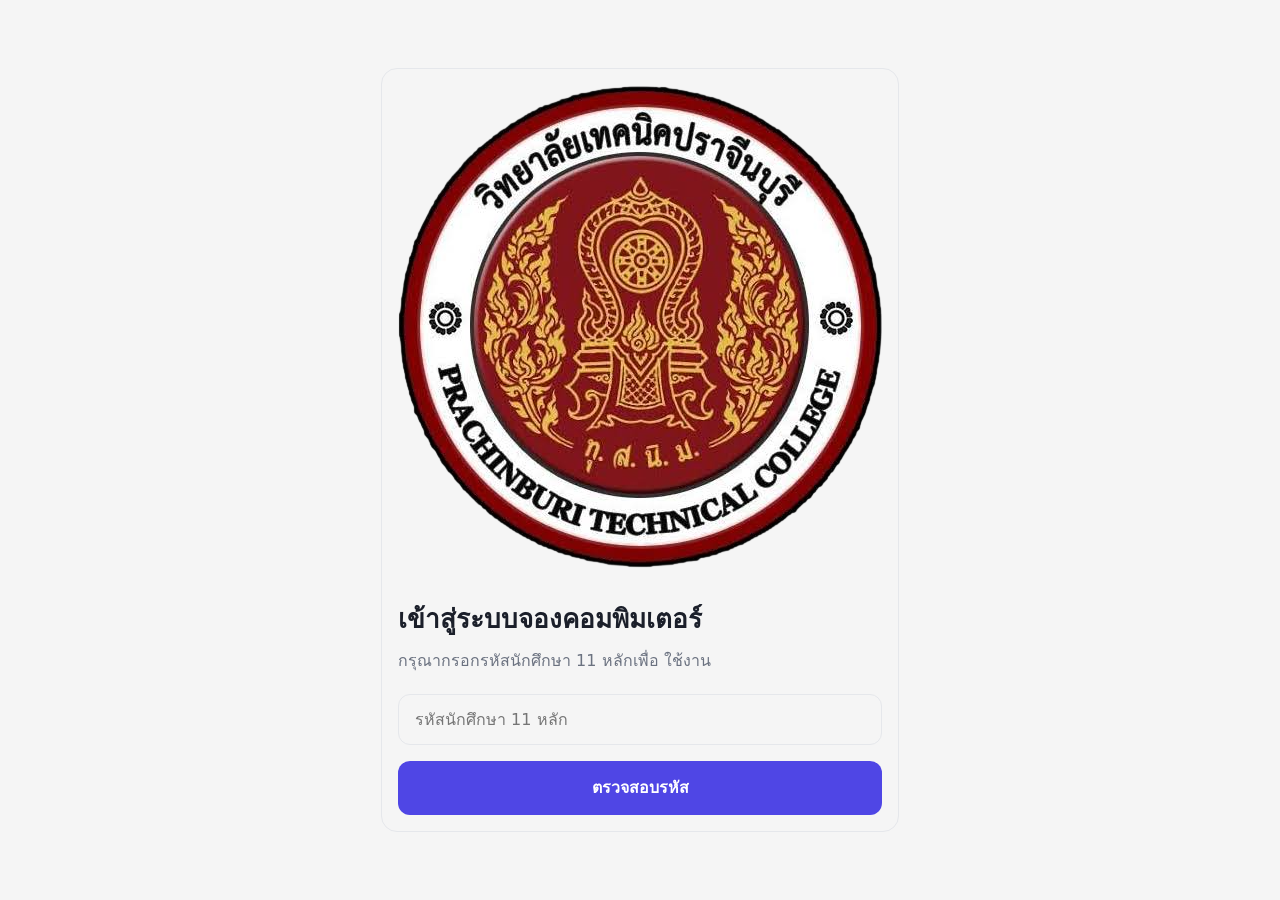
<file: index.html>
<!DOCTYPE html>
<html lang="en">
<head>
    <meta charset="UTF-8">
    <meta name="viewport" content="width=device-width, initial-scale=1.0">
    <title>เลือกที่นั่ง</title>
    <link rel="stylesheet" href="style.css">
</head>
<body>
    <!-- หน้าใส่รหัสนักศึกษา -->
    <div id="login-screen" class="login-container">
        <div class="card login-card">
            <div style="font-size: 48px; margin-bottom: 8px;"><img src="images-Photoroom.png" alt=""></div>
            <h1>เข้าสู่ระบบจองคอมพิมเตอร์</h1>
            <p class="hint">กรุณากรอกรหัสนักศึกษา 11 หลักเพื่อ ใช้งาน</p>
            <div class="sec" style="margin-top:  20px;"> <!--กล่องใส่รหัส-->
                <input type="text" id="student-id-input" class="inp" placeholder="รหัสนักศึกษา 11 หลัก" maxlength="11" autocomplete="off">
            </div>
            <button class="btn" id="login-btn">ตรวจสอบรหัส</button>
        </div>
    </div>

<!-- เพิ่มคลาส -->    <!-- หน้าเลือกที่นั่ง (ซ่อนไว้ก่อนจนกว่าจะล็อกอินผ่าน) -->
    <div class="wrap" id="main-app" style="display: none;">
        <main class="card">
            <div class="header-flex">
                <div>
                    <h1>เลือกที่นั่ง</h1>
                    <p class="hint" style="margin:4px 0 16px">เลือกเวลา โซนที่นั่ง เเล้วกดบนผัง</p> //รอเเก้
                </div>
                <!-- 1. แสดงช่องเวลาแบบเรียลไทม์ -->
                <div class="live-clock">--:--:-- น.</div>
            </div>

            <div class="user-profile-ber" id="user-profile-bar">
                 <!-- แสดงข้อมูลนักศึกษาที่ล็อกอิน -->
            </div>
            <div class="sec">
                <h2>โซนที่นั่ง</h2>
                <div class="chips" id="zones"></div>
            </div>
            <div class="screen"></div>
            <div class="screen-l">ด้านหน้า / จอ</div>
            <div class="map">
                <div class="grid" id="grid"></div>
            </div>
            <div class="legend" id="legend"></div>
        </main>

        <aside class="card sum">
            <h2>เครื่องที่เลือก</h2>
            <ul id="list"> </ul>
            <button class="btn" id="go" disabled>ยืนยันการจอง</button>
            <p class="hint" id="hint"></p>
            <div id="my-box"></div>
            <p><a href="#" id="logout-link" style="color:var(--muted); font-size: 13px;">ออกจากระบบ-></a></p>
        </aside>
    </div>

    <!-- หน้าเเอดมิน -->
     <div class="wrap" id="admin-app" style="display:none; grid-template-columns: 1fr;">
        <class="card">
            <div class="header-flex">
                <div>
                    <h1>ผู้ดูเเล</h1>
                    <p class="hint" style="margin: 4px 0 16px;">สามารถคุมเครื่องถอนสิทธิ์ เเละจัดการข้อมูลนักศึกษาได้</p>
                </div>
                <div class="live-clock">--:--:--</div>
            </div>
        <div class="admin-ber">
            <button class="chip" id="tab-seats" ariaa-pressed="true">ห้องคอม</button>
            <button class="chip" id="tab-students" aria-pressed="false">-ข้อมูล</button>
            <a  class="chip" href="report.html">บันทึกการเข้าออก</a>
            <button class="chip" id="admin-logout">ออกจากระบบ</button>
        </div>

        <section id="sec-seats">
            <p class="hint">แตะเครื่องบนผัง: เครื่องว่าง = ล็อก/ปลดล็อก · เครื่องที่มีคนใช้ = ถอดสิทธิ์</p>
            <div class="screen"></div>
            <div class="screen-1">ด้านหน้า</div>
            <div class="map">
                <div class="grid" id="admin-grid"></div>
            </div>
            <div class="legend" id="admin-legend"></div>
            <h2 style="margin-top: 24px;">นักศึกษาที่ใช้งานอยู่ในขณะนี้</h2>
        <div class="tbl">
        <table>
            <thead>
                <tr>
                    <th>ID</th>
                    <th>ชื่อ</th>
                    <th>สาขา</th>
                    <th>เครื่อง</th>
                    <th>เข้าเมื่อ</th>
                   <th>ใช้มาแล้ว</th>
                </tr>
            </thead>
            <tbody id="admin-users"></tbody>
        </table>
        </div>
        <button class="btn" id="release-all" style="background: #ef4444;max-width: 280px;">เคลียร์ที่นั่งทั้งหมด (สิ้นวัน)</button>
        </section>

    
        <section id="sec-students" style="display:none">
                <h2>
                    เพิ่ม / แก้ไขนักศึกษา
                </h2>
                <div class="form-row">
                    <input id="st-id" class="inp" maxlength="11" inputmode="numeric" placeholder="รหัส 11 หลัก">
                    <input id="st-name" class="inp" placeholder="ชื่อ-สกุล">
                    <input id="st-branch" class="inp" placeholder="สาขา">
                    <button class="btn" id="st-save">บันทึก</button>
                </div>
                <h2 style="margin-top:20px">
                    เพิ่มทีละหลายคน (1 บรรทัดต่อ 1 คน: รหัส,ชื่อ,สาขา)
                </h2>
                <textarea id="st-bulk" class="inp" rows="4" placeholder="65312345671,นายสมชาย ใจดี,เทคโนโลยีสารสนเทศ"></textarea>
                <button class="btn" id="st-import" style="max-width:200px;margin-top:8px">นำเข้า</button>
                <h2 style="margin-top:20px">รายชื่อนักศึกษาในระบบ</h2>
                <div class="tbl"><table>
                    <thead><tr><th>ID</th><th>ชื่อ</th><th>สาขา</th><th></th></tr></thead>
                    <tbody id="st-table"></tbody>
                </table>
            </div>
        </section>
    </main>
</div>
     <!-- Modal แจ้งเตือนทั่วไป / สำเร็จ -->
    <div class="modal" id="modal">
        <div class="card" style="max-width: 380px;">
            <div style="font-size: 40px;" id="modal-icon">✅</div>
            <h1 id="modal-title">จองสำเร็จ</h1>
            <p id="done" style="color:var(--muted); margin: 12px 0 20px"></p>
            <button class="btn" id="close">ตกลง</button>
        </div>
    </div>

    <!-- Modal คลิกที่นั่งเพื่อดูข้อมูลและยกเลิก -->
    <div class="modal" id="seat-into-modal">
        <div class="card" style="max-width: 380px; text-align: left;">
        <div style="text-align: center; font-size: 32px;">💺</div>
        <h1 style="text-align: center; font-size: 20px; " id="seat-modal-title">ข้อมูลที่นั่ง</h1>
        <div id="seat-modal-body" style="margin: 15px 0; font-size: 14px; line-height: 1.6;"></div>
            <div style="display: flex; gap: 8px;">
                <button class="btn" id="seat-modal-close" style="background: var(--muted);">ปิด</button>
                <button class="btn" id="seat-modal-cancel" style="background: #ef4444; display: none;">ยกเลิกจองที่นั่งนี้</button>
            </div>
        </div>
    </div>
    
 <script src="script.js"></script>
</body>
</html>
</file>
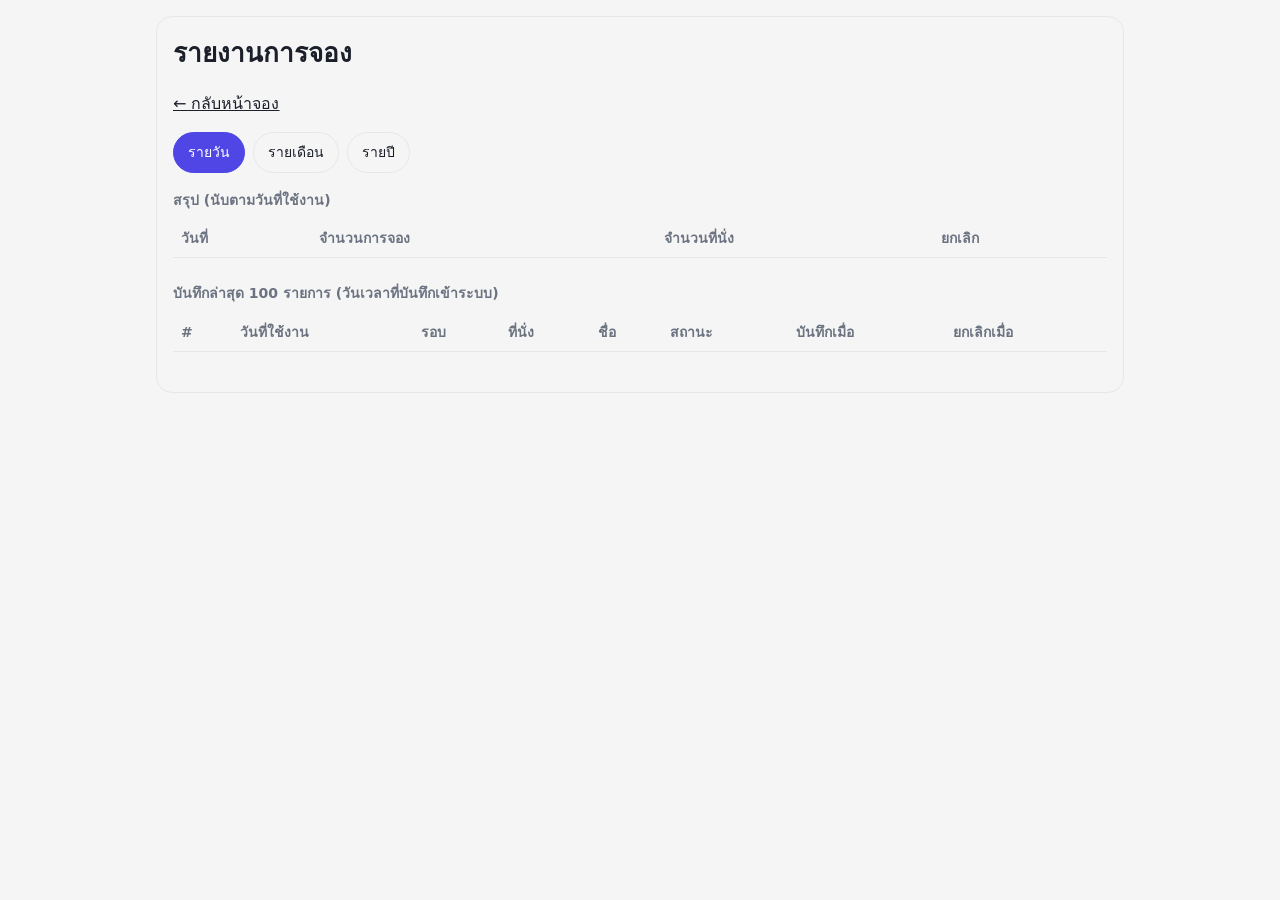
<file: report.html>
<!DOCTYPE html>
<html lang="th">
<head>
<meta charset="UTF-8">
<meta name="viewport" content="width=device-width, initial-scale=1.0">
<title>รายงานการจอง</title>
<link rel="stylesheet" href="style.css">
<style>
  .page{max-width:1000px;margin:0 auto;padding:16px}
  .tbl{overflow-x:auto;margin-bottom:24px}
  table{width:100%;border-collapse:collapse;font-size:14px}
  th,td{padding:8px;border-bottom:1px solid var(--line);text-align:left;white-space:nowrap}
  th{color:var(--muted);font-weight:600}
  .off{color:#ef4444}
</style>
</head>
<body>
<div class="page"><main class="card">
  <h1>รายงานการจอง</h1>
  <p><a href="index.html" style="color:var(--text)">← กลับหน้าจอง</a></p>
  <div class="chips sec" id="tabs"></div>
  <h2>สรุป (นับตามวันที่ใช้งาน)</h2>
  <div class="tbl"><table><thead><tr><th id="ph">วันที่</th><th>จำนวนการจอง</th><th>จำนวนที่นั่ง</th><th>ยกเลิก</th></tr></thead><tbody id="sum"></tbody></table></div>
  <h2>บันทึกล่าสุด 100 รายการ (วันเวลาที่บันทึกเข้าระบบ)</h2>
  <div class="tbl"><table><thead><tr><th>#</th><th>วันที่ใช้งาน</th><th>รอบ</th><th>ที่นั่ง</th><th>ชื่อ</th><th>สถานะ</th><th>บันทึกเมื่อ</th><th>ยกเลิกเมื่อ</th></tr></thead><tbody id="log"></tbody></table></div>
</main></div>
<script>
const TABS=[["day","รายวัน","วันที่"],["month","รายเดือน","เดือน"],["year","รายปี","ปี"]];
let type="day";
const esc=s=>String(s??"").replace(/[&<>"']/g,c=>({"&":"&amp;","<":"&lt;",">":"&gt;",'"':"&quot;","'":"&#39;"}[c]));
function tabs(){
  const box=document.getElementById("tabs");box.innerHTML="";
  TABS.forEach(([v,label])=>{const b=document.createElement("button");b.className="chip";b.textContent=label;
    b.setAttribute("aria-pressed",type===v);b.onclick=()=>{type=v;load()};box.appendChild(b)});
}
async function load(){
  tabs();
  document.getElementById("ph").textContent=TABS.find(t=>t[0]===type)[2];
  try{
    const res=await fetch("api.php?action=report&type="+type);const d=await res.json();
    if(!res.ok)throw new Error(d.error);
    document.getElementById("sum").innerHTML=d.summary.length?d.summary.map(r=>`<tr><td>${esc(r.period)}</td><td>${r.bookings}</td><td>${r.seats}</td><td>${r.cancelled}</td></tr>`).join(""):'<tr><td colspan="4">ยังไม่มีข้อมูล</td></tr>';
    document.getElementById("log").innerHTML=d.log.length?d.log.map(r=>`<tr><td>${r.id}</td><td>${esc(r.booking_date)}</td><td>${esc(r.time_slot)}</td><td>${esc(r.seats)}</td><td>${esc(r.customer_name)}</td><td class="${r.status==="cancelled"?"off":""}">${r.status==="cancelled"?"ยกเลิก":"จองอยู่"}</td><td>${esc(r.created_at)}</td><td>${esc(r.cancelled_at||"-")}</td></tr>`).join(""):'<tr><td colspan="8">ยังไม่มีข้อมูล</td></tr>';
  }catch(e){alert(e.message||"โหลดรายงานไม่สำเร็จ")}
}
load();
</script>
</body>
</html>
</file>
<file: style.css>
:root {
    box-sizing: border-box;
    padding-top: env(safe-area-inset-top, 0px);
    padding-bottom: env(safe-area-inset-bottom, 0px);
    --bg: #f5f5f5;
    --color: #fff;
    --text: #1b1f2a;
    --muted: #6b7280;
    --line: #e5e7eb;
    --accent: #4f46e5;
    --accent-t: #fff;
    --vip: #f59e0b;
    --std: #3b82f6;
    --eco : #66cc66;
    --booked: #cecece;
    --sel: #4f46e5;
}

@media (prefers-color-scheme: dark) {
    :root:not([data-theme="light"]) {
        --bg: #1e1e1e;
        --card: #181717;
        --text: #e8eaf0;
        --muted: #aaaaaa;
        --line: #9aa3b2;
        --accent: #2a2f3b;
        --accent-t: #818cf8;
        --booked: #2f3544;
        --sel : #818cf8;
    }
}


:root[data-theme="dark"] {
    --bg: #0f1117;
    --card: #181b24;
    --text: #e8eaf0;
    --muted: #9aa3b2;
    --line: #2a2f3b;
    --accent: #818cf8;
    --accent-t:#0f1117;
    --booked: #2f3544;
    --sel : #818cf8;
}

    html {
        scroll-padding-top: env(safe-area-inset-top, 0px);
    }

    * {
        box-sizing: border-box;
    }

    body {
        margin: 0;
        background: var(--bg);
        color: var(--text);
        font-family: "Noto Sans Thai", system-ui, -apple-system, "Segoe UI", sans-serif ;
        line-height: 1.6;
    }

    /* หน้าล็อกอินรหัสนักศึกษา */
    .login-container {
        display: flex;
        align-items: center;
        justify-content: center;
        min-height: 100vh;
        padding: 16px;
    }

    /* .login-card {
    
    } */
    /* กรอบ */
    .wrap {
        max-width: 1000px;
        margin: 0 auto;
        padding: 16px;
        display: grid;
        gap: 16px;
        grid-template-columns: 1fr;
    }

    @media (min-width: 860px) {
        .wrap {
            grid-template-columns: 1fr 300px;
            align-items: start;
        }
    }
     /* กรอบช้าย */
    .card {
        background: var(--card);
        border: 1px solid var(--line);
        border-radius: 16px;
        padding: 16px;
    }

    h1 {
        font-size: 26px;
        margin: 0 0 4px;
    }
    /* หัวข้อเลือกเวลา */
    h2 {
        font-size: 14px;
        margin: 0 0 8px;
        color: var(--muted);
        font-weight: 600;
    }
    /* ขนาดเวลา */
    .sec {
        margin-bottom: 16px;
    }
    /* ระยะห่างเเต่ละล็อค */
    .chips {
        display: flex;
        flex-wrap: wrap;
        gap: 8px;
    }
    /* ตกเเต่งขนาดกรอบtime */
    .chip {
        border: 1px solid var(--line);
        background: transparent;
        color: var(--text);
        padding: 8px 14px;
        border-radius: 999px;
        cursor: pointer;
        font: inherit;
        font-size: 14px;
    }

    /* ตกเเต่งใส่สีตอนกด */
    .chip[aria-pressed="true"] {
        background: var(--accent);
        color: var(--accent-t);
        border-color: var(--accent);
    }


    .stepprt {
        display: flex;
        align-items: center;
        gap: 12px;
    }   
/* ปุ่มเพื่มลดจำนวน */
    .stepper button { 
        width: 36px;
        height: 36px;
        border-radius: 10px;
        background: transparent;
        color: var(--text);
        font-size: 18px;
        cursor: pointer;
    }

    .stepper b {
        min-width: 24px;
        text-align: center;
        font-size: 18px;
    }
/* โชนที่นั่ง */
    .screen {
        height: 8px;
        border-radius: 8px;
        background: linear-gradient(90deg, transparent, var(--accent), transparent);
        margin: 8px auto 4px;
        width: 70%;
    }
/* หน้าจอ */
    .screen-l {
        text-align: center;
        font-size: 12px;
        color: var(--muted);
        margin-bottom: 16px;
    }

    .map {
        overflow-x: auto;
        padding-bottom: 8px;
    }

    .grid {
        display : grid;
        gap: 6px;
        width: max-content;
        margin: 0 auto;
    }

    .row {
        display: flex;
        gap: 6px;
        align-items: center;
    }

    .rl {
        width: 18px;
        font-size: 12px;
        color: var(--muted);
        text-align: center;
    }

    .seat {
        width: 36px;
        height: 36px;
        border-radius: 8px 8px 4px 4px;
        border: 2px solid transparent;
        cursor: pointer;
        font-size: 10px;
        color: #fff;
        padding: 0;
        font-weight: 600;
    }

    .seat.vip {
        background: var(--vip);
    }

    .seat.std {
        background: var(--std);
    }

    .seat.eco {
        background: var(--eco);
    }

    .seat.booked {
        background: var(--booked);
        cursor: not-allowed;
        color: transparent;
    }
    
    .seat.dim {
        opacity: 0.25;
    }
    .seat.sel {
        background: var(--sel);
        border-color: var(--text);
        color: transparent;
    }

    .seat:focus-visible {
        outline: 2px solid var(--text);
        outline-offset: 2px;
    }

    .aisle {
        width: 36px;
    }

    .legend {
        display: flex;
        flex-wrap: wrap;
        gap: 12px;
        font-size: 12px;
        color: var(--muted);
        margin-top: 12px;
        justify-content: center;
    }

    .legend i {
        display : inline-block;
        width: 12px;
        height: 12px;
        border-radius: 3px;
        margin-right: 4px;
        vertical-align: -1px;
    }

    .sum li {
        display: flex;
        justify-content: space-between;
        font-size: 14px;
        padding : 8px 0;
        border-bottom: 1px dashed var(--line);
        list-style: none;
    }

    .sum ul {
        padding: 0;
        margin: 0 0 16px;
    }

    /* ปุ่มยืนยันการจอง */
    .btn {
        width: 100%;
        padding: 14px;
        border: 0;
        border-radius: 12px;
        background: var(--accent);
        color: var(--accent-t);
        font: inherit;
        font-weight: 700;
        cursor: pointer;
        transition: opacity 0.2s;
    }

    .btn:hover {
        opacity: 0.9;
    }

    .btn:disabled {
        opacity: 0.4;
        cursor: not-allowed;
    }


    .hint {
        font-size: 16px;
        color: var(--muted);
        margin: 8px 0 0;
    }

    .modal {
        position: fixed;
        inset: 0;
        background: rgba(15, 23, 42, 0.6);
        display: none;
        align-items: center;
        justify-content: center;
        padding: 16px;
    }

    .modal.on {
        display: flex;
    }

    .modal .card {
        max-width: 360px;
        width: 100%;
        text-align: center;
    }

    .bk {
        border: 1px solid var(--line);
        border-radius: 12px;
        padding: 10px 12px;
        margin-bottom: 8px;
        font-size: 14px;
    }

    .bk-top {
        display: flex;
        justify-content: space-between;
        gap: 8px;
    }

    .bk small {
        color: var(--muted);
    }

    .bk-cancel {
        border: 1px solid #ef4444 ;
        color: #ef4444;
        background: transparent;
        border-radius: 8px;
        padding: 6px 10px;
        font: inherit;
        font-size: 13px;
        font-weight: 600;
        cursor: pointer;
        white-space: nowrap;
    }

    .bk-cancel:hover {
        background: #ef4444;
        color: #fff;
    }

    .empty {
        font-size: 13px;
        color:var(--muted)
    }
/* ตัวปรับขนาดรหัส11 */
    .inp {
    width: 100%;
    padding: 12px 16px;
    border: 1px solid var(--line);
    border-radius: 12px;
    background: transparent;
    color: var(--text);
    font: inherit;
    font-size: 16px;
    }

    .inp:focus {
        outline: none;
        border-color: var(--accent);
        box-shadow: 0 0 0 3px rgba(79, 70, 229, 0.1);
    }
</file>
